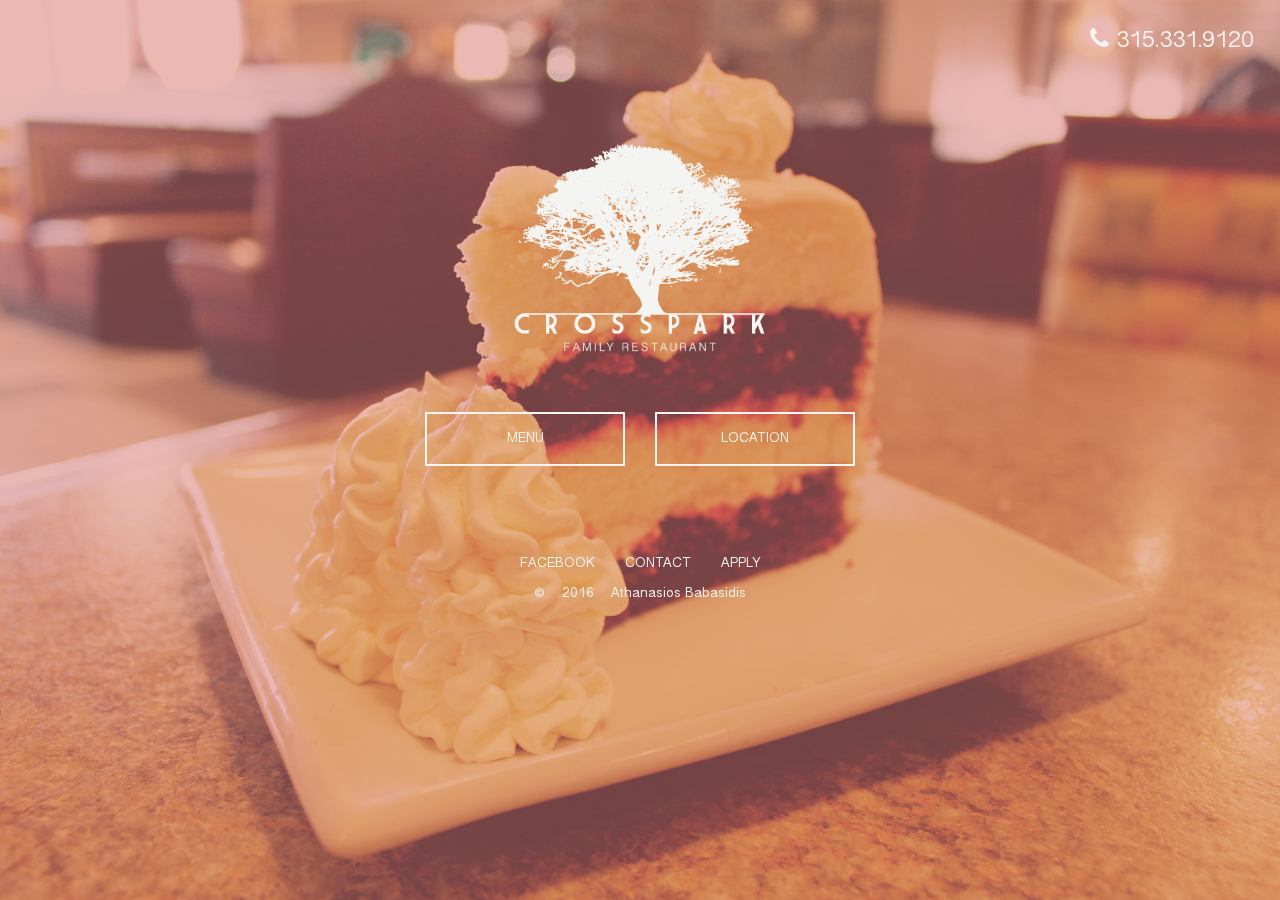
<file: index.html>
<!DOCTYPE html>
<html>
  <head>
    <meta charset="utf-8">
    <meta name="viewport" content="initial-scale=1, maximum-scale=1, user-scalable=no, width=device-width">
    <title>CrossPark</title>

    <link href="lib/bootstrap/css/bootstrap.css" rel="stylesheet">
    <link href="lib/angular/angular-csp.css" rel="stylesheet">
    <link rel="stylesheet" href="lib/font-awesome/css/font-awesome.min.css">
    <link href="css/style.css" rel="stylesheet">

    <!-- your app's js -->
    <script src="lib/jquery/jquery-3.1.1.min.js"></script>
    <script src="lib/bootstrap/js/bootstrap.js"></script>
    <script src="lib/angular/angular.js"></script>
    <script src="js/app.js"></script>
  </head>
  <body ng-app="starter">
    
    <div ng-controller="HomeController as main" ng-init="fadeOut()">

      <div class="bar">
        <h3 class="right"><i class="fa fa-phone" aria-hidden="true"></i> 315.331.9120</h3>
      </div>
      <div class="home-content">
        <a href="index.html">
          <img src="img/CPLogo2016_white.png" 
            class="logo-image">
        </a>
        <p>
          <button onclick="window.location.href='menu.html'">MENU</button>
          <button onclick="window.location.href='location.html'">LOCATION</button>
        </p>
      </div>  
      <div ng-style="{'background-image': main.slide}" 
        class="background-image" 
        id="background-image"></div>
    </div>

    <footer>
      <p>
        <a href="https://www.facebook.com/CrossParkRestaurant" target="_blank">FACEBOOK</a>
        <a href="mailto:crosspark@aol.com" target="_blank">CONTACT</a>
        <a href="apply.html">APPLY</a>
      </p>
      <p>
        <a href="#">&copy;</a> 2016 <a href="http://www.athanasiosbabasidis.com/" target="_blank">Athanasios Babasidis</a>
      </p>
    </footer>

  </body>
</html>
</file>
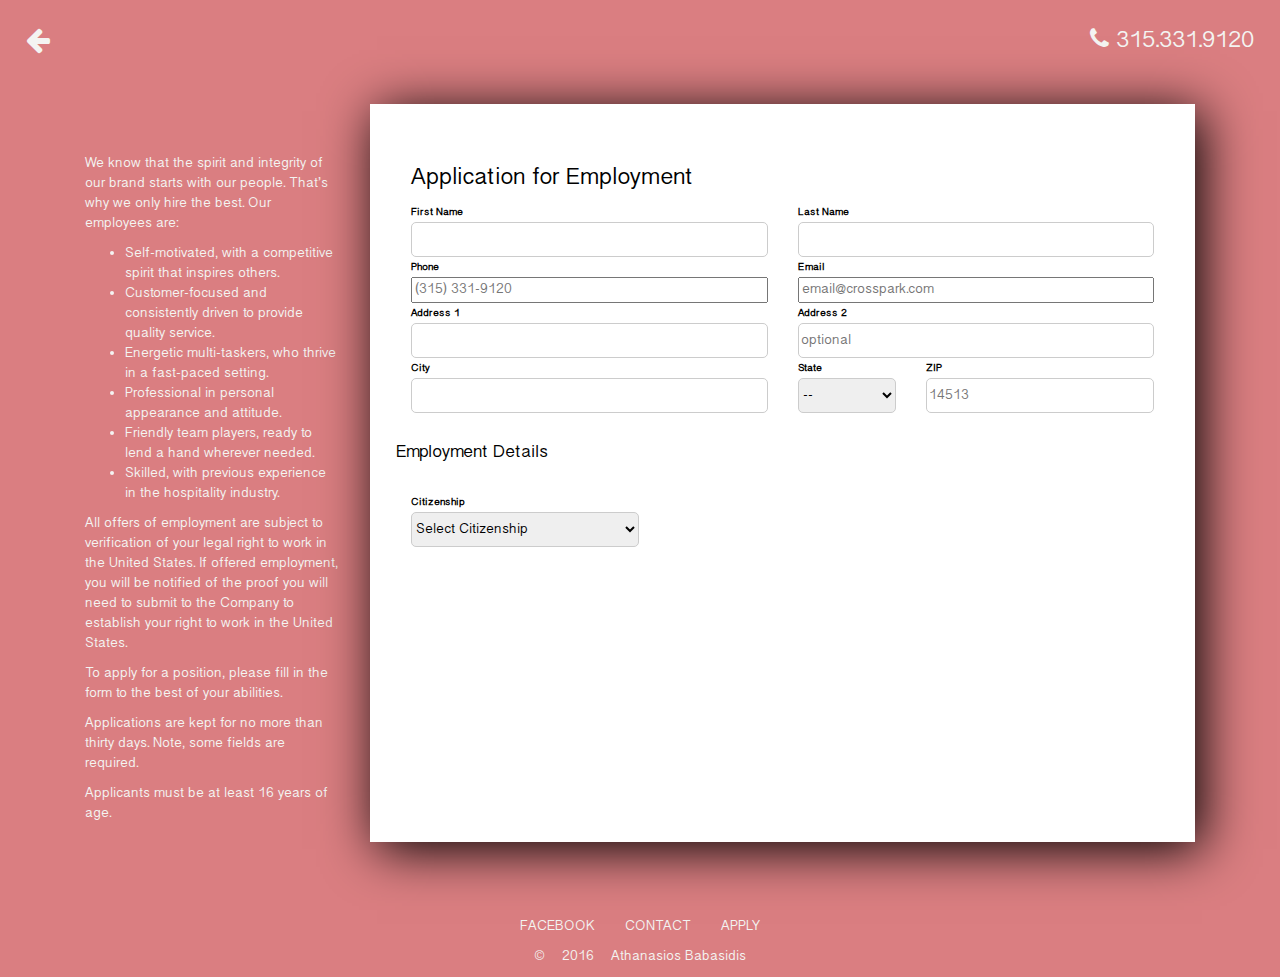
<file: apply.html>
<!DOCTYPE html>
<html lang="en">
  <head>
    <meta charset="utf-8">
    <meta name="viewport" content="initial-scale=1, maximum-scale=1, user-scalable=no, width=device-width">
    <title>CrossPark Careers</title>

    <link href="lib/bootstrap/css/bootstrap.css" rel="stylesheet">
    <link href="lib/angular/angular-csp.css" rel="stylesheet">
    <link rel="stylesheet" href="lib/font-awesome/css/font-awesome.min.css">
    <link href="css/style.css" rel="stylesheet">

    <!-- your app's js -->
    <script src="lib/jquery/jquery-3.1.1.min.js"></script>
    <script src="lib/bootstrap/js/bootstrap.js"></script>
    <script src="lib/angular/angular.js"></script>
    <script src="js/app.js"></script>
  </head>
  <body ng-app="starter" onload="init()">
  	<div class="bar">
          <a href="index.html" style="float: left"><i class="fa fa-2x fa-arrow-left" aria-hidden="true"></i></a>
          <h3 class="right"><i class="fa fa-phone" aria-hidden="true"></i> 315.331.9120</h3>
    </div>
  	<div class="container margin-top">
  		<div class="col-md-3">
	  		<p class="margin-top">We know that the spirit and integrity of our brand starts with our people. That’s why we only hire the best. Our employees are:</p>

			<ul>
				<li>Self-motivated, with a competitive spirit that inspires others.</li>
				<li>Customer-focused and consistently driven to provide quality service.</li>
				<li>Energetic multi-taskers, who thrive in a fast-paced setting.</li>
				<li>Professional in personal appearance and attitude.</li>
				<li>Friendly team players, ready to lend a hand wherever needed.</li>
				<li>Skilled, with previous experience in the hospitality industry.</li>
			</ul>

			<p>All offers of employment are subject to verification of your legal right to work in the United States. If offered employment, you will be notified of the proof you will need to submit to the Company to establish your right to work in the United States.</p>

			<p>To apply for a position, please fill in the form to the best of your abilities.</p>

			<p>Applications are kept for no more than thirty days. Note, some fields are required. </p>

			<p>Applicants must be at least 16 years of age.</p>
  		</div>
  		<div class="col-md-9">
		  	<form id="newForm" action="form-processor.php" method="post">
		  		<h3>Application for Employment</h3>
				<div class="row">
					<div class="col-sm-6 margin-none">
						<label class="label" id="lb">First Name </label>
						<input class="input_width_full" type="text" name="firstname" required id="firstname">
					</div>
					<div class="col-sm-6 margin-none">
						<label class="label block">Last Name</label>
						<input class="input_width_full" type="text" name="lastname" required id="lastname">
						
					</div>
				</div>
				<div class="row">
					<div class="col-sm-6 margin-none">	
						<label class="label block" id="lb">Phone </label>
						<input class="input_width_full" type="tel" name="phone" required placeholder="(315) 331-9120" id="phone">
					</div>
					<div class="col-sm-6 margin-none">
						<label class="label block" id="lb">Email </label>
						<input class="input_width_full" type="email" required placeholder="email@crosspark.com" name="email" id="email">
					</div>
				</div>
				<div class="row">
					<div class="col-sm-6 margin-none">
						<label class="label block" id="lb">Address 1</label>
						<input class="input_width_full" type="text" required name="address1" id="address1">
					</div>
					<div class="col-sm-6 margin-none">
						<label class="label block" id="lb">Address 2</label>
						<input class="input_width_full" type="text" name="address2" placeholder="optional" id="address2">
					</div>
				</div>
				<div class="row">
					<div class="col-sm-6 margin-none">
						<label class="label block" id="lb">City</label>			
						<input class="input_width_full" type="text" required name="city" id="city">
					</div>
					<div class="col-sm-2 margin-none">
						<label class="label block" id="lb">State</label>			
						<select class="input_width_full" name="state" id="stateselects" required>
							<option value="">--</option>
						</select>
						
					</div>
					<div class="col-sm-4 margin-none">
						<label class="label block" id="lb">ZIP</label>			
						<input class="input_width_full" type="text" required placeholder="14513" name="zip" id="zip">
					</div>
				</div>
				<div class="row">
					<br/><h4>Employment Details</h4><br/>
					<div class="col-sm-4 margin-none" id="citizen-select">
						<label class="label block" id="lb">Citizenship </label>
						<div id="menuSelects">
							<select required name="citizenship" id="selects" placeholder="ZIP" onChange="addAgeSelect(this.selectedIndex)">
								<option value="">Select Citizenship</option>
								<option value="1">United States</option>
								<option value="2">Other</option>
							</select>
						</div>
					</div>
					<div class="col-sm-4 margin-none" id="age-select"></div>
					<div class="col-sm-4 margin-none" id="pos-select"></div>
					<br/><br/><br/><br/><br/><br/><br/>
					<div class="row margin" id="comment"></div>
					<div class="row margin">
						<input class="submit-button" id="submit" type="submit" value="SUBMIT" onclick="submitCookies()">
					</div>
				</div>
			</form>
  		</div>
  	</div>

  	<footer>
      <p>
        <a href="https://www.facebook.com/CrossParkRestaurant" target="_blank">FACEBOOK</a>
        <a href="mailto:crosspark@aol.com" target="_blank">CONTACT</a>
        <a href="apply.html">APPLY</a>
      </p>
      <p>
        <a href="#">&copy;</a> 2016 <a href="http://www.athanasiosbabasidis.com/" target="_blank">Athanasios Babasidis</a>
      </p>
    </footer>
	
				
</body>
</html>
</file>
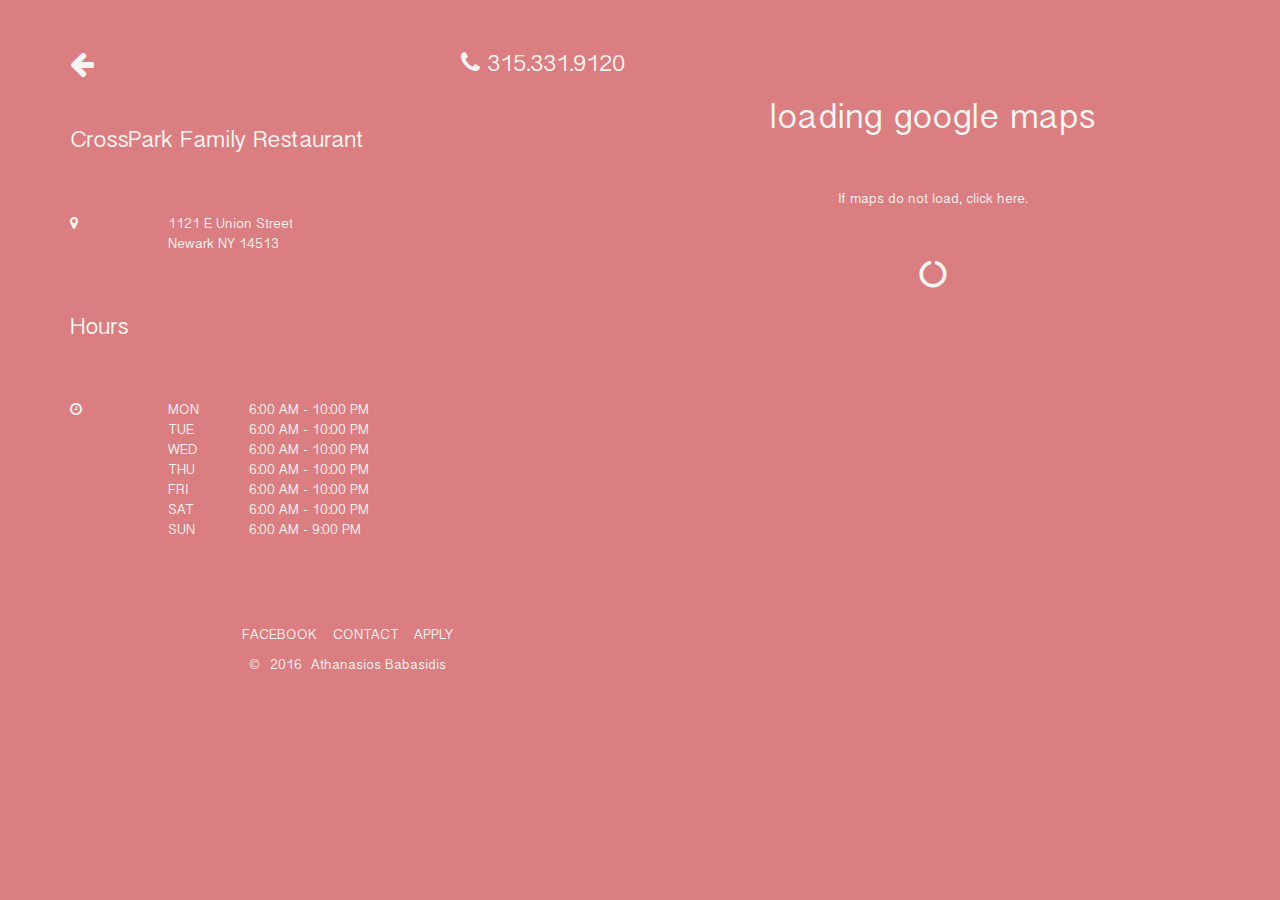
<file: location.html>
<!DOCTYPE html>
<html>
  <head>
    <meta charset="utf-8">
    <meta name="viewport" content="initial-scale=1, maximum-scale=1, user-scalable=no, width=device-width">
    <title>CrossPark Location</title>

    <link href="lib/bootstrap/css/bootstrap.css" rel="stylesheet">
    <link href="lib/angular/angular-csp.css" rel="stylesheet">
    <link rel="stylesheet" href="lib/font-awesome/css/font-awesome.min.css">
    <link href="css/style.css" rel="stylesheet">

    <!-- your app's js -->
    <script src="lib/jquery/jquery-3.1.1.min.js"></script>
    <script src="lib/bootstrap/js/bootstrap.js"></script>
    <script src="lib/angular/angular.js"></script>
    <script src="js/app.js"></script>
  </head>
  <body ng-app="starter">
    
    <div ng-controller="LocationController">
      <div class="container">
        <div class="row">
          <div class="col-sm-6">
            <p class="margin-top">
            <a href="index.html" style="float: left"><i class="fa fa-2x fa-arrow-left" aria-hidden="true"></i></a>
            <h3 class="right"><i class="fa fa-phone" aria-hidden="true"></i> 315.331.9120</h3>

            </p>
            <h3 class="margin-top">CrossPark Family Restaurant</h3> 
            <div class="row">
              <div class="col-xs-2">
                <p class="margin-top"><i class="fa fa-map-marker" aria-hidden="true"></i></p>
              </div>
              <div class="col-xs-10">
                <p class="margin-top">1121 E Union Street<br/>Newark NY 14513</p>
              </div>
            </div>


            <h3 class="margin-top">Hours</h3> 
            <div class="row">
              <div class="col-xs-2">
                <p class="margin-top"><i class="fa fa-clock-o" aria-hidden="true"></i></p>
              </div>
              <div class="col-xs-10">
                <p class="margin-top">
                  <div class="row">
                    <div class="col-xs-2">
                      MON<br/>
                      TUE<br/>
                      WED<br/>
                      THU<br/>
                      FRI<br/>
                      SAT<br/>
                      SUN
                    </div>
                    <div class="col-xs-10">
                   6:00 AM - 10:00 PM<br/>
                   6:00 AM - 10:00 PM<br/>
                   6:00 AM - 10:00 PM<br/>
                   6:00 AM - 10:00 PM<br/>
                   6:00 AM - 10:00 PM<br/>
                   6:00 AM - 10:00 PM<br/>
                   6:00 AM - 9:00 PM
                    </div>
                  </div>
                  
                </p>
              </div>
            </div>

            <iframe width="100%" height="300px" class="google-maps-mobile" frameborder="0" style="border:0" src="https://www.google.com/maps/embed/v1/place?q=crosspark%20family%20restaurant&key=AIzaSyBp8Q6S8qpO4Yu95mO-FuYTOUeoTw0CTrM" allowfullscreen></iframe>

            <footer>
              <p>
                <a href="https://www.facebook.com/CrossParkRestaurant" target="_blank">FACEBOOK</a>
                <a  href="mailto:crosspark@aol.com" target="_blank">CONTACT</a>
                <a href="apply.html">APPLY</a>
              </p>
              <p>
                <a href="#">&copy;</a> 2016 <a href="http://www.athanasiosbabasidis.com/" target="_blank">Athanasios Babasidis</a>
              </p>
            </footer>

          </div>  

          

          <div class="col-sm-6 margin-top">
            <div class="google-maps-loading center">
              <h1 class="margin-top">loading google maps</h1>
              <p class="margin-top">If maps do not load, <a href="https://www.google.com/maps/embed/v1/place?q=crosspark%20family%20restaurant&key=AIzaSyBp8Q6S8qpO4Yu95mO-FuYTOUeoTw0CTrM">click here</a>.</p>
              <p class="margin-top"><i class="fa fa-circle-o-notch fa-spin fa-2x fa-fw"></i></p>
            </div>
            <iframe width="50%" height="100vh" class="google-maps" frameborder="0" style="border:0; position: fixed; top:0; height:100vh;left:50%;" src="https://www.google.com/maps/embed/v1/place?q=crosspark%20family%20restaurant&key=AIzaSyBp8Q6S8qpO4Yu95mO-FuYTOUeoTw0CTrM" allowfullscreen></iframe>
            
          </div>  
        </div>
      </div>
     

  </body>
</html>
</file>
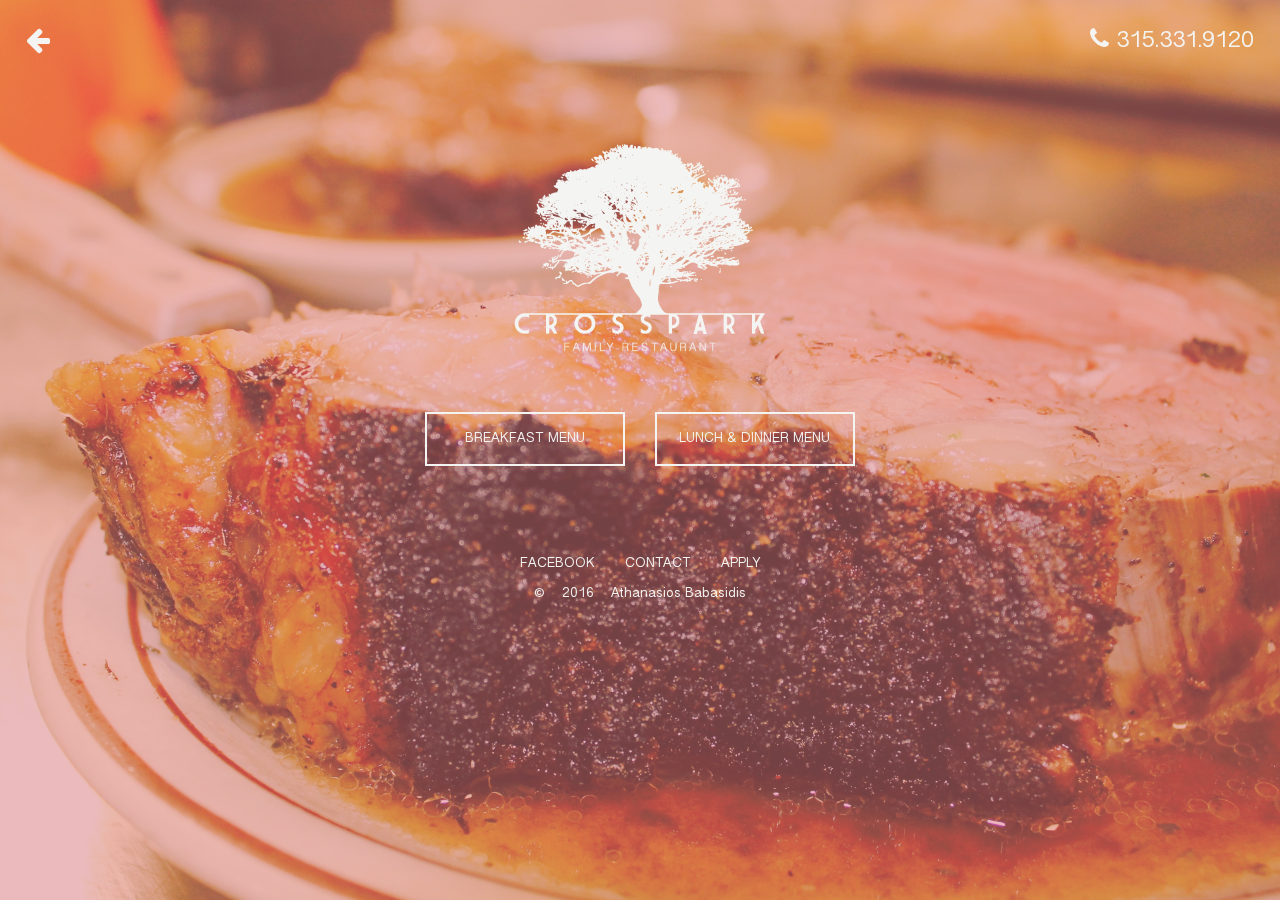
<file: menu.html>
<!DOCTYPE html>
<html>
  <head>
    <meta charset="utf-8">
    <meta name="viewport" content="initial-scale=1, maximum-scale=1, user-scalable=no, width=device-width">
    <title>CrossPark Menu</title>

    <link href="lib/bootstrap/css/bootstrap.css" rel="stylesheet">
    <link href="lib/angular/angular-csp.css" rel="stylesheet">
    <link rel="stylesheet" href="lib/font-awesome/css/font-awesome.min.css">
    <link href="css/style.css" rel="stylesheet">

    <!-- your app's js -->
    <script src="lib/jquery/jquery-3.1.1.min.js"></script>
    <script src="lib/bootstrap/js/bootstrap.js"></script>
    <script src="lib/angular/angular.js"></script>
    <script src="js/app.js"></script>
  </head>
  <body ng-app="starter">
    
    <div ng-controller="MenuController as main" ng-init="fadeOut()">
      <div class="bar">
          <a href="index.html" style="float: left"><i class="fa fa-2x fa-arrow-left" aria-hidden="true"></i></a>
          <h3 class="right"><i class="fa fa-phone" aria-hidden="true"></i> 315.331.9120</h3>
        </div>
        <div class="home-content">
          <a href="index.html">
            <img src="img/CPLogo2016_white.png" 
              class="logo-image">
          </a>
          <p>
            <button onclick="window.location.href='img/pdf/CP_Breakfast.pdf'">BREAKFAST MENU</button>
          <button onclick="window.location.href='img/pdf/CP_Dinner.pdf'">LUNCH & DINNER MENU</button>
          </p>
        </div>  
        <div ng-style="{'background-image': main.slide}" 
          class="background-image" 
          id="background-image"></div>
      </div>
     
    </div>
    <footer>
      <p>
        <a href="https://www.facebook.com/CrossParkRestaurant" target="_blank">FACEBOOK</a>
        <a  href="mailto:crosspark@aol.com" target="_blank">CONTACT</a>
        <a href="apply.html">APPLY</a>
      </p>
      <p>
        <a href="#">&copy;</a> 2016 <a href="http://www.athanasiosbabasidis.com/" target="_blank">Athanasios Babasidis</a>
      </p>
    </footer>

  </body>
</html>
</file>
<file: css/style.css>
/* Empty. Add your own CSS if you like */
@font-face {
	font-family: Myanmar;
	src: url('fonts/MyanmarSangamMN.ttf');
}
body {
	font-family: Myanmar, Helvetica, sans-serif;
	background: #DA7E81;
	color: #F4F4F2;
}
a {
	color: #F4F4F2;
}
a:hover {
	text-decoration: none;
	color: #F4F4F2;
}
a:visited {
	text-decoration: none;
	color: #F4F4F2;
}

.right {
	text-align: right;
}
.center {
	text-align: center;
}
.margin {
	margin:5%;
}
.margin-top {
	margin-top: 50px !important;
}
.input_width_full, select, textarea {
	width: 100%;
}
input[type=text], select {
	border-radius: 5px;
	border: 1px solid #ccc;
	height: 35px;
}
.label {
	padding: 0;
}

.background-image {
	width: 100%;
	height: 100vh;
	background-size: cover;
	background-position: center;
	position: fixed;
	top: 0;
	z-index: -9999;
	opacity: 0.5;
}
form {
	background: #FFFFFF;
	padding: 5%;
	box-shadow: 7px 7px 50px #000000;
	color: #000000 !important;
}
form label, form h3 {
	color: #000000 !important;
}

.bar {
	color: #F4F4F2;
	margin: 2%;
}
.bar a:first {
	float: left;
}

.home-content, .menu-content {
	text-align: center;
}
.home-content h2, .home-content h3 {
	color: #F4F4F2;
}
.home-content .logo-image {
	width: 40%;
	max-width:320px;
	min-width: 250px;
}
.home-content button, .menu-content button {
	background: none;
	border: 2px solid #F4F4F2;
	padding: 15px;
	margin: 1%;
	min-width: 200px;
}
.home-content button:hover, .menu-content button:hover {
	background: #F4F4F2;
	color: #ccc;
}
.submit-button {
	background: #7EDA96;
	color: #F4F4F2;
	border-radius: 0;
	border: 1px solid #7EDA96;
	padding:15px;
	box-shadow: 5px 5px 25px #ccc;
}
.submit-button:hover {
	background: #F4F4F2;
	color: #7EDA96;
	border-radius: 0;
	border: 1px solid #7EDA96;
	padding:15px;
	box-shadow: 5px 5px 25px #ccc;
}

@media(max-width: 768px) {
	.google-maps, .google-maps-loading {
		display: none;
	}
}
@media(min-width: 768px) {
	.google-maps-mobile {
		display: none;
	}
}


footer {
	margin-top:75px;
	text-align: center;
	color: #F4F4F2;
}
footer a {
	margin: 1%;
	color: #F4F4F2;
}
footer a:hover {
	border-bottom: 2px solid #F4F4F2;
}
</file>
<file: lib/angular/angular-csp.css>
/* Include this file in your html if you are using the CSP mode. */

@charset "UTF-8";

[ng\:cloak], [ng-cloak], [data-ng-cloak], [x-ng-cloak],
.ng-cloak, .x-ng-cloak,
.ng-hide:not(.ng-hide-animate) {
  display: none !important;
}

ng\:form {
  display: block;
}

.ng-animate-shim {
  visibility:hidden;
}

.ng-anchor {
  position:absolute;
}
</file>
